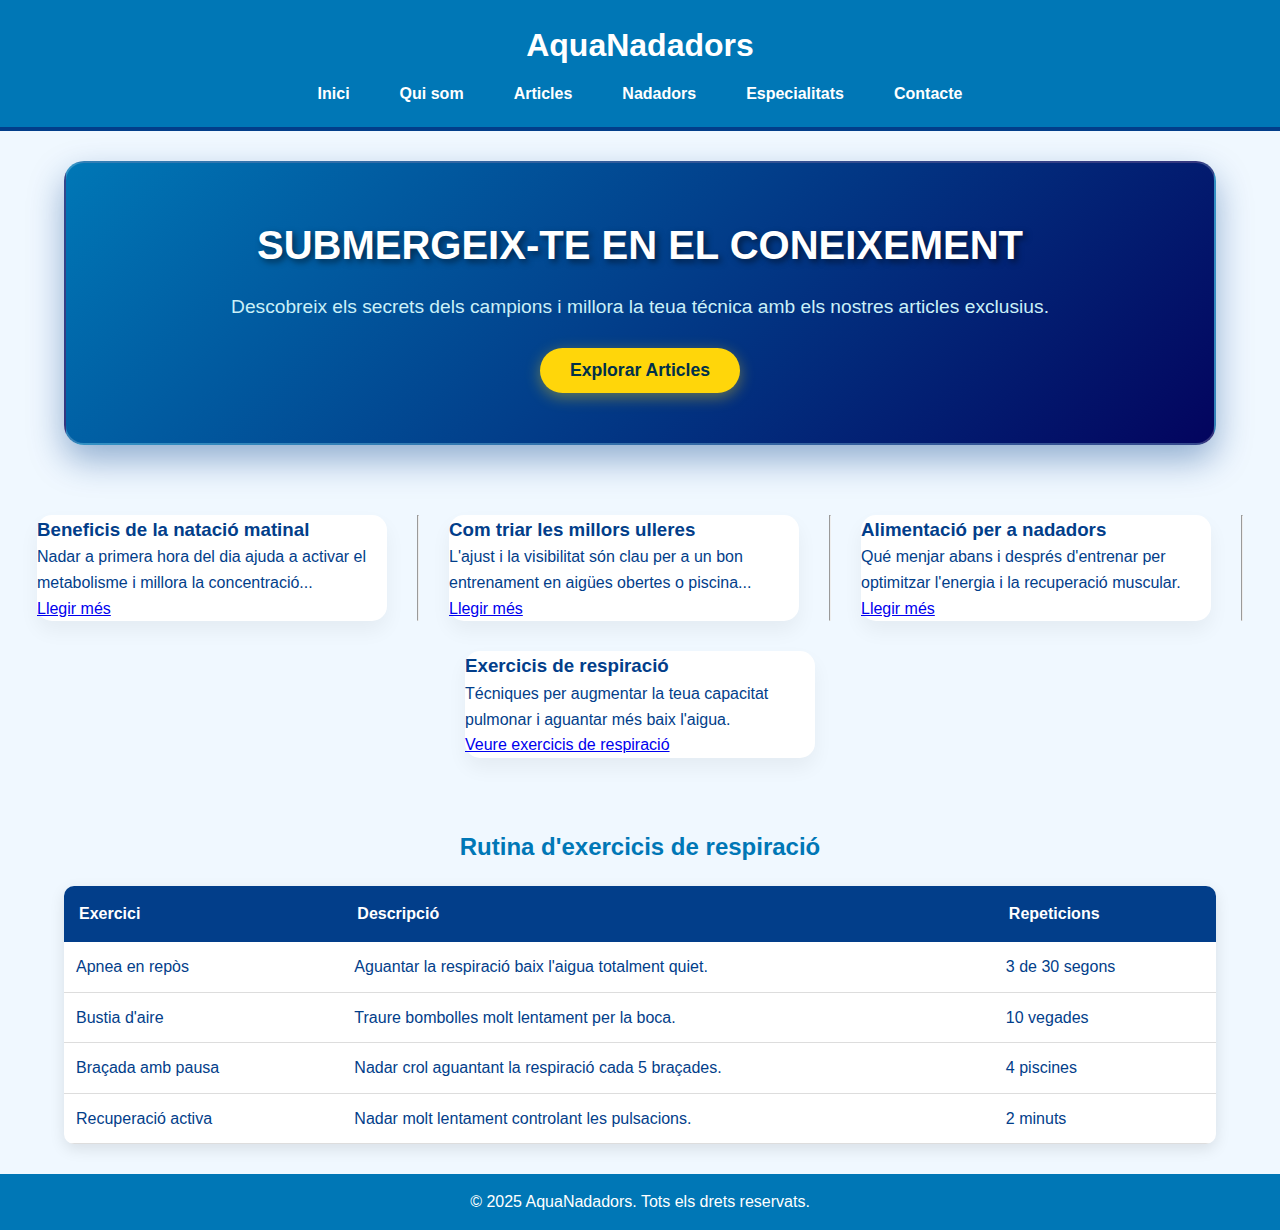
<file: html/articles.html>
<!DOCTYPE html>
<html lang="ca">
<head>
  <meta charset="utf-8">
  <title>Pàgina Articles - AquaNadadors</title>
  <meta name="author" content="Rocio Albelda i Pau Canet">
  <meta name="description" content="Club de nataci&oacute; AquaNadadors">
  <link rel="stylesheet" href="../css/articles.css"> 
  <link rel="icon" href="../images/imagenFavicon.jpg">
</head>
<body>

  <!-- Titol -->
  <header>
    <h1>AquaNadadors</h1>
    <nav>
      <ul>
        <li><a href="index.html">Inici</a></li>
        <li><a href="quisom.html">Qui som</a></li>
        <li><a href="articles.html">Articles</a></li>
        <li><a href="nadadors.html">Nadadors</a></li>
        <li><a href="especialitats.html">Especialitats</a></li>
        <li><a href="contacte.html">Contacte</a></li>
      </ul>
    </nav>
  </header>

  <main>
    <div id="articlers_prin">
      <div class="banner">
        <h2>Submergeix-te en el Coneixement</h2>
        <p>Descobreix els secrets dels campions i millora la teua t&eacute;cnica amb els nostres articles exclusius.</p>
        <button class="boto-banner"><a href="articles.html#llista-articles"></a>Explorar Articles</button>
      </div>

      <section class="llista-articles">
        <article class="carta-articles">
          <div class="carta-article">
            <h3>Beneficis de la nataci&oacute; matinal</h3>
            <p>Nadar a primera hora del dia ajuda a activar el metabolisme i millora la concentraci&oacute;...</p>
            <a href="https://caneth2o.com/beneficis-de-la-natacio-per-a-la-salut-fisica-i-mental/" class="link_noticia">Llegir més</a>
          </div>
        </article>
<hr>
        <article class="carta-articles">
          <div class="carta-article">
            <h3>Com triar les millors ulleres</h3>
            <p>L'ajust i la visibilitat s&oacute;n clau per a un bon entrenament en aigües obertes o piscina...</p>
            <a href="https://fashionhub-ca.decorexpro.com/bassejn/ochki/#google_vignette" class="link_noticia">Llegir més</a>
          </div>
        </article>
<hr>
        <article class="carta-articles">
          <div class="carta-article">
              <h3>Alimentaci&oacute; per a nadadors</h3>
              <p>Qu&eacute; menjar abans i despr&eacute;s d'entrenar per optimitzar l'energia i la recuperaci&oacute; muscular.</p>
              <a href="https://www.nutriumpfg.com/blog-nutricion/dietas-saludables/dieta-para-nadadores/" class="link_noticia">Llegir més</a>
          </div>
        </article>
<hr>
        <article class="carta-articles">
          <div class="carta-article">
              <h3>Exercicis de respiraci&oacute;</h3>
              <p>T&eacute;cniques per augmentar la teua capacitat pulmonar i aguantar m&eacute;s baix l'aigua.</p>
              <a href="#taula-exercicis" class="link_noticia">Veure exercicis de respiraci&oacute;</a>
          </div>
      </section>

      <h2 id="taula-exercicis" class="titulo-tabla">Rutina d'exercicis de respiraci&oacute;</h2>
      <table class="tabla-articulos">
        <tr>
            <th>Exercici</th>
            <th>Descripci&oacute;</th>
            <th>Repeticions</th>
        </tr>
        <tr>
            <td>Apnea en repòs</td>
            <td>Aguantar la respiraci&oacute; baix l'aigua totalment quiet.</td>
            <td>3 de 30 segons</td>
        </tr>
        <tr>
            <td>Bustia d'aire</td>
            <td>Traure bombolles molt lentament per la boca.</td>
            <td>10 vegades</td>
        </tr>
        <tr>
            <td>Braçada amb pausa</td>
            <td>Nadar crol aguantant la respiraci&oacute; cada 5 braçades.</td>
            <td>4 piscines</td>
        </tr>
        <tr>
            <td>Recuperaci&oacute; activa</td>
            <td>Nadar molt lentament controlant les pulsacions.</td>
            <td>2 minuts</td>
        </tr>
      </table>
      </div>
  </main>

<footer>
    <p>&copy; 2025 AquaNadadors. Tots els drets reservats.</p>
</footer>

</body>
</html>
</file>
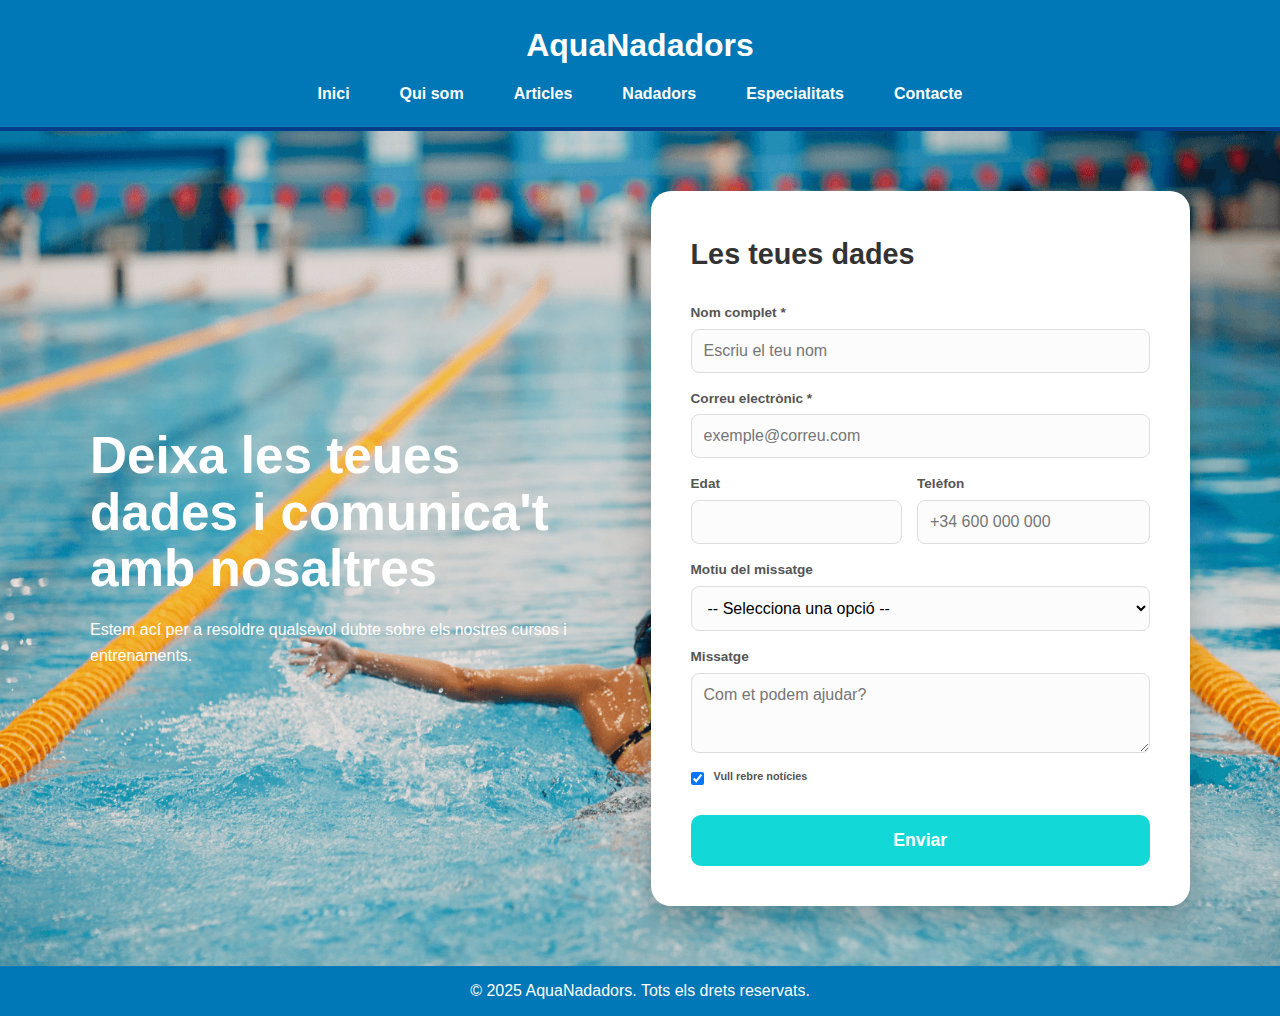
<file: html/contacte.html>
<!DOCTYPE html>
<html lang="ca">
<head>
  <meta charset="utf-8">
  <title>Pàgina Contacte - AquaNadadors</title>
  <meta name="author" content="Rocio Albelda i Pau Canet">
  <meta name="description" content="Club de natació AquaNadadors">
  <link rel="stylesheet" href="../css/contacte.css"> 
  <link rel="icon" href="../images/imagenFavicon.jpg">
</head>
<body>

  <body>
      <!-- Titol -->
  <header>
    <h1>AquaNadadors</h1>
    <nav>
      <ul>
        <li><a href="index.html">Inici</a></li>
        <li><a href="quisom.html">Qui som</a></li>
        <li><a href="articles.html">Articles</a></li>
        <li><a href="nadadors.html">Nadadors</a></li>
        <li><a href="especialitats.html">Especialitats</a></li>
        <li><a href="contacte.html">Contacte</a></li>
      </ul>
    </nav>
  </header>

  <!-- Contingut principal -->
    <main class="seccio-contacte">
    <div class="seccio-principal">
        <div class="contingut">
            <div class="text">
              <h2>Deixa les teues dades i comunica't amb nosaltres</h2>
              <p>Estem ací per a resoldre qualsevol dubte sobre els nostres cursos i entrenaments.</p>
            </div>
          <div class="nombre-formulari">
            <form action="#" method="post">
              <h3>Les teues dades</h3>
                    
          <div class="camps">
              <label for="nom">Nom complet *</label>
              <input type="text" id="nom" name="nom" placeholder="Escriu el teu nom" required>
          </div>

          <div class="camps">
              <label for="email">Correu electrònic *</label>
              <input type="email" id="email" name="email" placeholder="exemple@correu.com" required>
          </div>

          <div class="camp-edad">
              <div class="camps">
                  <label for="edat">Edat</label>
                  <input type="number" id="edat" name="edat" min="0" max="120">
              </div>
          <div class="camps">
              <label for="telefon">Telèfon</label>
                <input type="tel" id="telefon" name="telefon" placeholder="+34 600 000 000">
          </div>
        </div>

          <div class="camps">
            <label for="motiu">Motiu del missatge</label>
              <select id="motiu" name="motiu" required>
                  <option value="">-- Selecciona una opció --</option>
                  <option value="informacio">Informació general</option>
                  <option value="suport">Suport tècnic</option>
              </select>
          </div>

          <div class="camps">
              <label for="missatge">Missatge</label>
              <textarea id="missatge" name="missatge" rows="3" placeholder="Com et podem ajudar?" required></textarea>
          </div>

          <div class="checkbox">
              <input type="checkbox" id="subscripcio" name="subscripcio" checked>
              <label for="subscripcio">Vull rebre not&iacute;cies </label>
          </div>
            <button type="submit" class="boto-enviar">Enviar</button>
            <input type="hidden" name="formulari" value="contacte">
              </form>
            </div>
          </div>
    </div>
    </main>
    
    <!-- Peu de pagina -->
    <footer>
      <p>&copy; 2025 AquaNadadors. Tots els drets reservats.</p>
    </footer>
  </body>
</html>
</file>
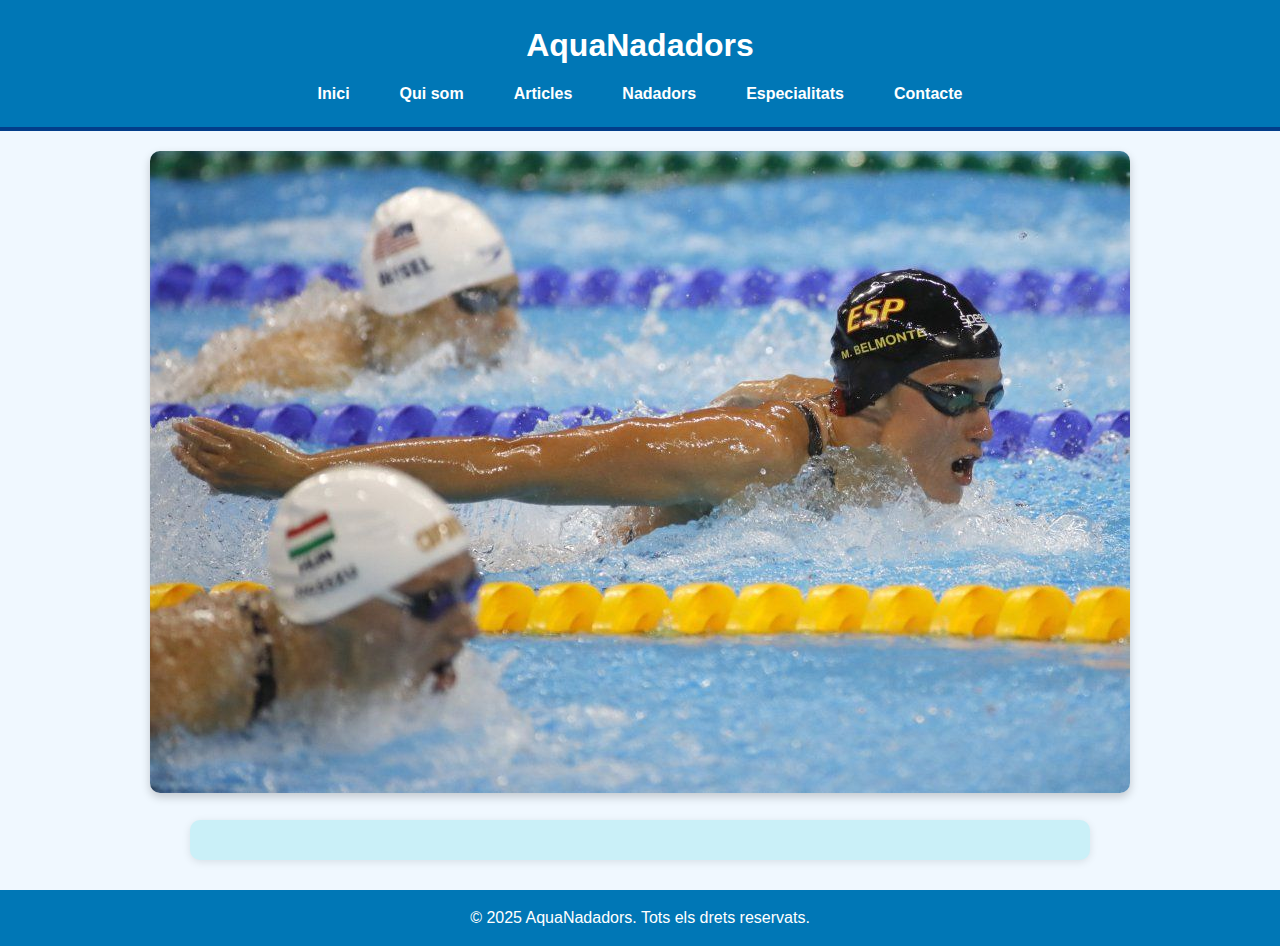
<file: html/especialitats.html>
<!DOCTYPE html>
<html lang="ca">
<head>
  <meta charset="utf-8">
  <title>Pàgina Principal - AquaNadadors</title>
  <meta name="author" content="Rocío Albelda">
  <meta name="description" content="Club de natació AquaNadadors">
  <link rel="stylesheet" href="../css/estils.css"> 
  <link rel="icon" href="../images/imagenFavicon.jpg">
</head>
<body>

  <!-- Titol -->
  <header>
    <h1>AquaNadadors</h1>
    <nav>
      <ul>
        <li><a href="index.html">Inici</a></li>
        <li><a href="quisom.html">Qui som</a></li>
        <li><a href="articles.html">Articles</a></li>
        <li><a href="nadadors.html">Nadadors</a></li>
        <li><a href="especialitats.html">Especialitats</a></li>
        <li><a href="contacte.html">Contacte</a></li>
      </ul>
    </nav>
  </header>

  <!-- Imatge principal -->
  <section id="imagen-principal">
    <img src="../images/imagenprincipal.png" alt="Imagen principal de AquaNadadors">
  </section>

  <!-- Contingut principal -->
  <main>
    <div id="principal">
     
    </div>
  </main>

  <!-- Peu de pagina -->
  <footer>
    <p>&copy; 2025 AquaNadadors. Tots els drets reservats.</p>
  </footer>

  </body>
</html>
</file>
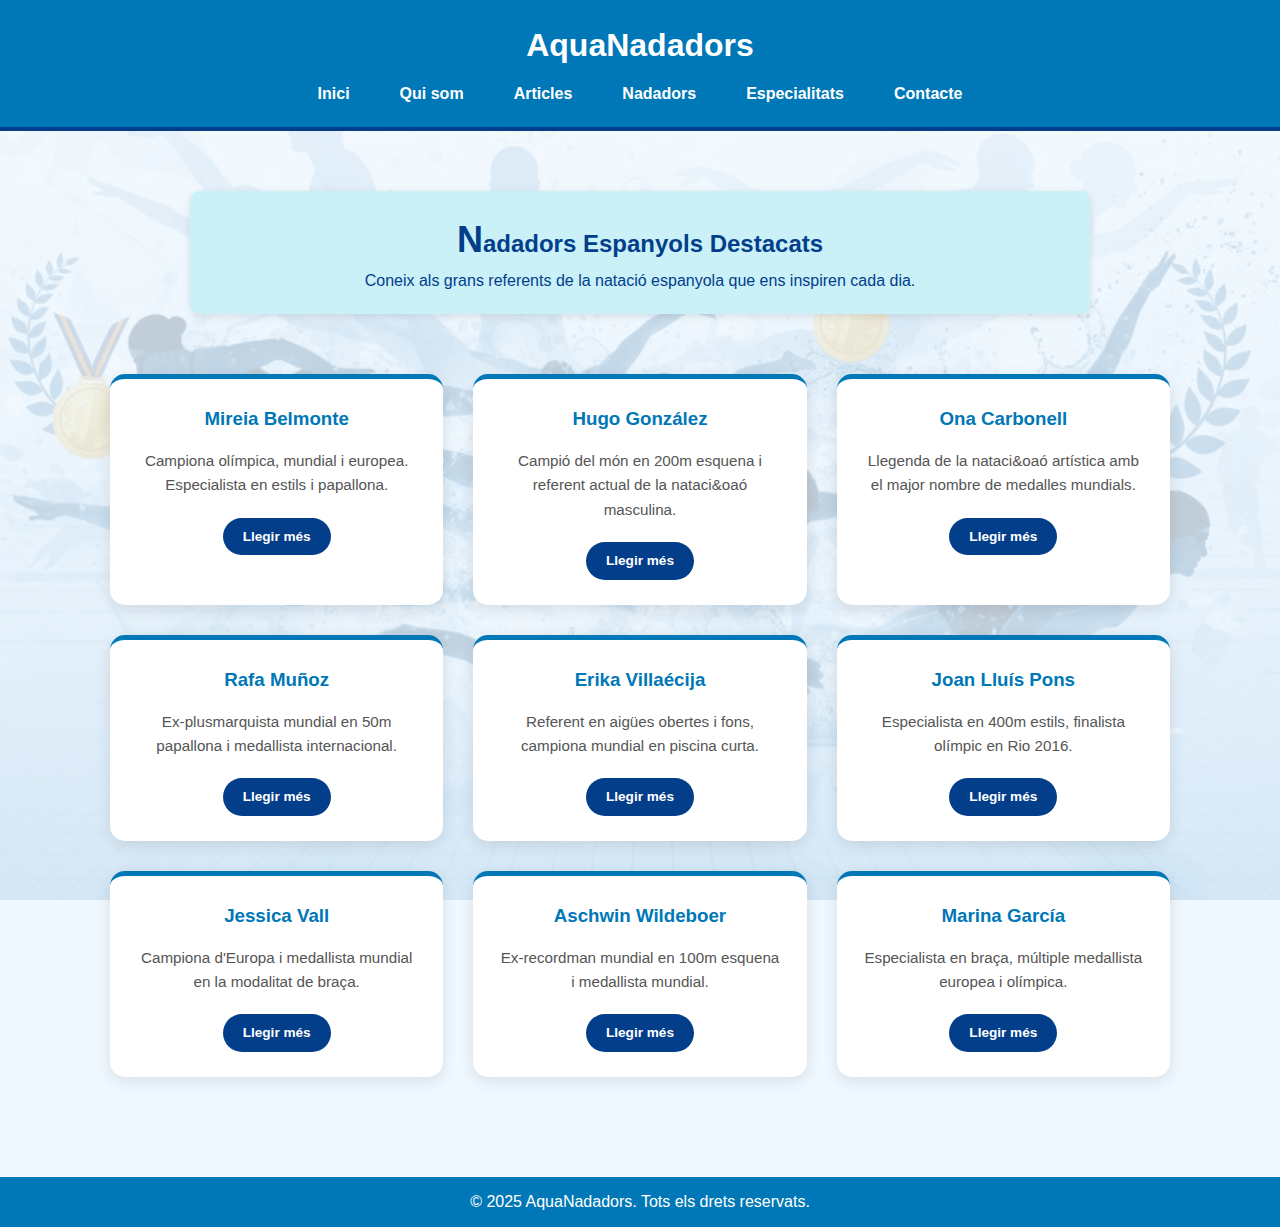
<file: html/nadadors.html>
<!DOCTYPE html>
<html lang="ca">
<head>
  <meta charset="utf-8">
  <title>Pàgina Nadadors - AquaNadadors</title>
  <meta name="author" content="Rocio Albelda i Pau Canet">
  <meta name="description" content="Club de nataci&oa&oacute; AquaNadadors">
  <link rel="stylesheet" href="../css/nadadors.css"> 
  <link rel="icon" href="../images/imagenFavicon.jpg">
</head>
<body>

  <!-- Titol -->
  <header>
    <h1>AquaNadadors</h1>
    <nav>
      <ul>
        <li><a href="index.html">Inici</a></li>
        <li><a href="quisom.html">Qui som</a></li>
        <li><a href="articles.html">Articles</a></li>
        <li><a href="nadadors.html">Nadadors</a></li>
        <li><a href="especialitats.html">Especialitats</a></li>
        <li><a href="contacte.html">Contacte</a></li>
      </ul>
    </nav>
  </header>

  <!-- Contingut principal -->
  <main class="fondo-nadadors">
    <div id="principal">
      <h2>Nadadors Espanyols Destacats</h2>
      <p>Coneix als grans referents de la nataci&oacute; espanyola que ens inspiren cada dia.</p>
    </div>

    <section class="contenedor-nadadors">
      <article class="nadadors">
        <h3>Mireia Belmonte</h3>
        <p>Campiona olímpica, mundial i europea. Especialista en estils i papallona.</p>
        <a href="https://ca.wikipedia.org/wiki/Mireia_Belmonte_i_Garc%C3%ADa" target="_blank" class="boto-wiki">Llegir m&eacute;s</a>
      </article>

      <article class="nadadors">
        <h3>Hugo Gonz&aacute;lez</h3>
        <p>Campi&oacute; del m&oacute;n en 200m esquena i referent actual de la nataci&oa&oacute; masculina.</p>
        <a href="https://es.wikipedia.org/wiki/Hugo_Gonz%C3%A1lez_de_Oliveira" target="_blank" class="boto-wiki">Llegir m&eacute;s</a>
      </article>

      <article class="nadadors">
        <h3>Ona Carbonell</h3>
        <p>Llegenda de la nataci&oa&oacute; artística amb el major nombre de medalles mundials.</p>
        <a href="https://ca.wikipedia.org/wiki/Ona_Carbonell_i_Ballestero" target="_blank" class="boto-wiki">Llegir m&eacute;s</a>
      </article>

      <article class="nadadors">
        <h3>Rafa Muñoz</h3>
        <p>Ex-plusmarquista mundial en 50m papallona i medallista internacional.</p>
        <a href="https://es.wikipedia.org/wiki/Rafael_Mu%C3%B1oz_P%C3%A9rez" target="_blank" class="boto-wiki">Llegir m&eacute;s</a>
      </article>

      <article class="nadadors">
        <h3>Erika Villa&eacute;cija</h3>
        <p>Referent en aigües obertes i fons, campiona mundial en piscina curta.</p>
        <a href="https://ca.wikipedia.org/wiki/Erika_Villa%C3%A9cija_i_Garc%C3%ADa" target="_blank" class="boto-wiki">Llegir m&eacute;s</a>
      </article>

      <article class="nadadors">
        <h3>Joan Lluís Pons</h3>
        <p>Especialista en 400m estils, finalista olímpic en Rio 2016.</p>
        <a href="https://ca.wikipedia.org/wiki/Joan_Llu%C3%ADs_Pons_Ramon" target="_blank" class="boto-wiki">Llegir m&eacute;s</a>
      </article>

      <article class="nadadors">
        <h3>Jessica Vall</h3>
        <p>Campiona d'Europa i medallista mundial en la modalitat de braça.</p>
        <a href="https://ca.wikipedia.org/wiki/Jessica_Vall_i_Montero" target="_blank" class="boto-wiki">Llegir m&eacute;s</a>
        </article>

      <article class="nadadors">
        <h3>Aschwin Wildeboer</h3>
        <p>Ex-recordman mundial en 100m esquena i medallista mundial.</p>
        <a href="https://ca.wikipedia.org/wiki/Aschwin_Wildeboer_i_Faber" target="_blank" class="boto-wiki">Llegir m&eacute;s</a>
      </article>

      <article class="nadadors">
        <h3>Marina García</h3>
        <p>Especialista en braça, múltiple medallista europea i olímpica.</p>
        <a href="https://ca.wikipedia.org/wiki/Marina_Garc%C3%ADa_i_Urzaiz" target="_blank" class="boto-wiki">Llegir m&eacute;s</a>
      </article>
    </section>
</main>

  <!-- Peu de pagina -->
  <footer>
    <p>&copy; 2025 AquaNadadors. Tots els drets reservats.</p>
  </footer>
  </body>
</html>
</file>
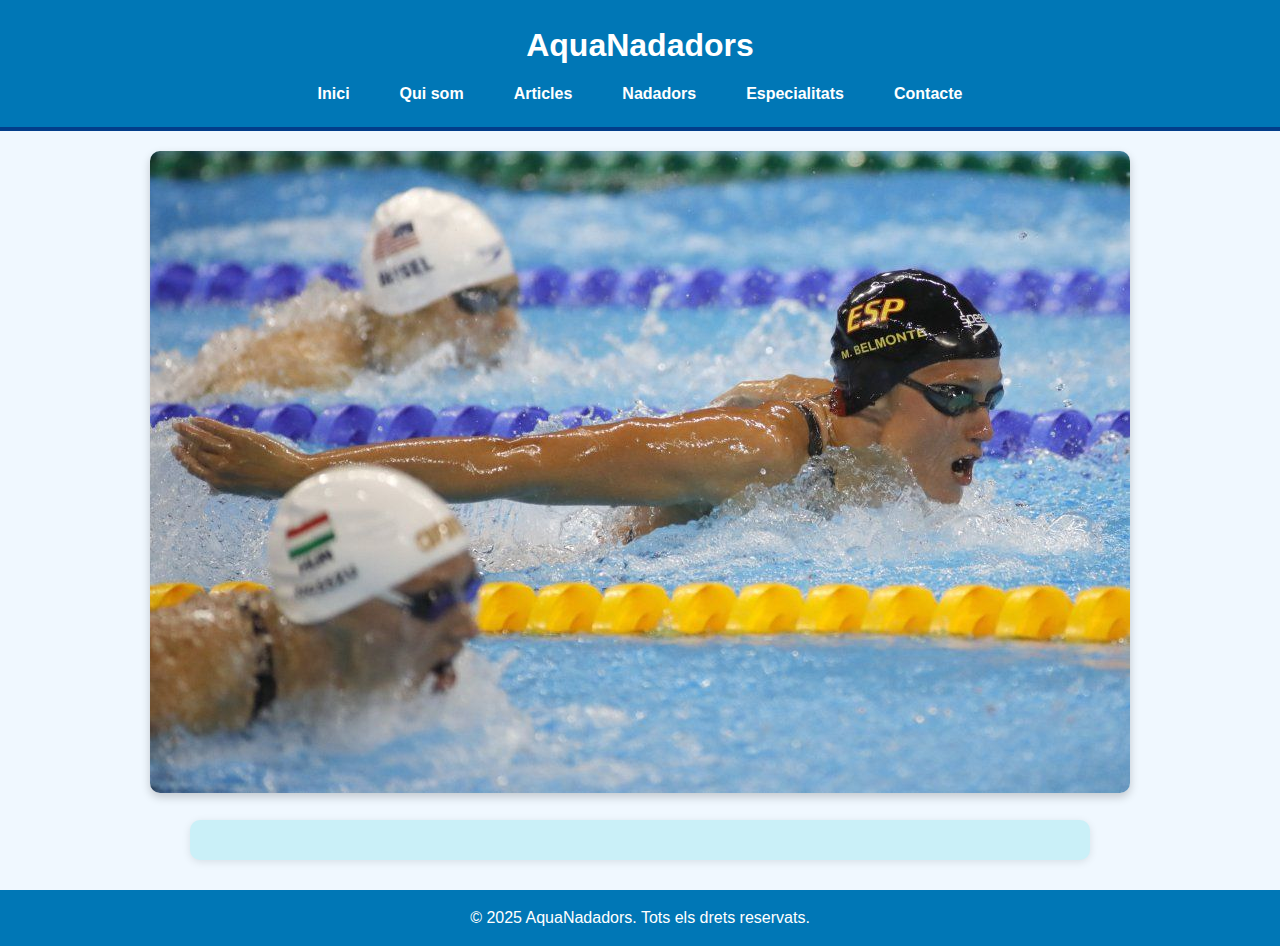
<file: html/quisom.html>
<!DOCTYPE html>
<html lang="ca">
<head>
  <meta charset="utf-8">
  <title>Pàgina Principal - AquaNadadors</title>
  <meta name="author" content="Rocío Albelda">
  <meta name="description" content="Club de natació AquaNadadors">
  <link rel="stylesheet" href="../css/estils.css"> 
  <link rel="icon" href="../images/imagenFavicon.jpg">
</head>
<body>

  <!-- Titol -->
  <header>
    <h1>AquaNadadors</h1>
    <nav>
      <ul>
        <li><a href="index.html">Inici</a></li>
        <li><a href="quisom.html">Qui som</a></li>
        <li><a href="articles.html">Articles</a></li>
        <li><a href="nadadors.html">Nadadors</a></li>
        <li><a href="especialitats.html">Especialitats</a></li>
        <li><a href="contacte.html">Contacte</a></li>
      </ul>
    </nav>
  </header>

  <!-- Imatge principal -->
  <section id="imagen-principal">
    <img src="../images/imagenprincipal.png" alt="Imagen principal de AquaNadadors">
  </section>

  <!-- Contingut principal -->
  <main>
    <div id="principal">
      
    </div>
  </main>

  <!-- Peu de pagina -->
  <footer>
    <p>&copy; 2025 AquaNadadors. Tots els drets reservats.</p>
  </footer>

  </body>
</html>
</file>
<file: css/articles.css>
/*@font-face */
@font-face {
    font-family: 'Roboto-Regular';
    src: url('../fonts_pagina/Roboto-Regular.ttf');
}

/* Configuracio de la pagina i el body */
* {
  margin: 0;
  padding: 0;
  box-sizing: border-box;
  font-family: Arial, sans-serif;
}

body{
  font-family: 'Roboto-Regular';
  background-color: #f0f8ff;
  color: #023e8a;
  line-height: 1.6;
}


/* Titol */
header {
  background-color: #0077b6;
  color: white;
  padding: 20px;
  text-align: center;
  border-bottom: 4px solid #023e8a;
}

header h1 {
  margin-bottom: 10px;
}

/* Navegacio/menu */
nav ul {
  list-style: none;
  display: flex;
  justify-content: center;
  gap: 20px;
}

nav ul li a {
  text-decoration: none;
  color: white;
  font-weight: bold;
  padding: 8px 15px;
  border-radius: 5px;
  transition: background-color 0.3s;
}

nav ul li a:hover {
  background-color: #023e8a;
  color: #ffd60a;
}

/*ajustes articles_prin*/
#articles_prin {
  max-width: 1000px;
  margin: 40px auto;
  padding: 30px;
  background-color: white;
  border-radius: 15px;
  box-shadow: 0 10px 25px rgba(0,0,0,0.1);
  text-align: center;
}

/*ajustes lista de articulos*/
.llista-articles {
  display: flex;
  flex-wrap: wrap;
  justify-content: center;
  gap: 30px;
  margin-top: 50px;
  padding: 20px;
}

.carta-articles {
  background-color: #ffffff;
  width: 350px;
  padding: 0;
  border-radius: 15px;
  box-shadow: 0 10px 20px rgba(0,0,0,0.05);
  display: flex;
  flex-direction: column;
  text-align: left;
  transition: transform 0.3s ease, box-shadow 0.3s ease; 
}

.carta-articles:hover {
  transform: translateY(-10px); 
  box-shadow: 0 15px 30px rgba(2, 62, 138, 0.2);
}

.carta-articles:hover h3 {
  color: #00b4d8;
}

/* ajustes banner*/
.banner {
  width: 90%;
  background: linear-gradient(135deg, #0077b6 0%, #023e8a 50%, #03045e 100%); 
  border-radius: 20px; 
  box-shadow: 0 15px 35px rgba(2, 62, 138, 0.4); 
  padding: 50px 30px;
  margin: 30px auto;
  color: #ffffff;
  text-align: center;
  border: 2px solid rgba(255, 255, 255, 0.2);
}

.banner h2 {
  text-shadow: 3px 3px 6px rgba(0, 0, 0, 0.5); 
  font-size: 2.5em;
  margin-bottom: 15px;
  text-transform: uppercase;
}

.banner p {
  font-size: 1.2em;
  margin-bottom: 25px;
  color: #caf0f8; 
}

.boto-banner {
  background-color: #ffd60a;
  color: #003049;
  border: none;
  padding: 12px 30px;
  font-size: 1.1em;
  font-weight: bold;
  border-radius: 50px; 
  box-shadow: 0 4px 15px rgba(255, 214, 10, 0.4); 
  cursor: pointer;
}

/*ajustes tabla*/
.titulo-tabla {
  font-weight: bold;
  text-align: center;
  margin-top: 50px;
  color: #0077b6;
}

.tabla-articulos {
  width: 90%;
  margin: 20px auto;
  border-collapse: collapse; 
  background-color: white;
  box-shadow: 0 5px 15px rgba(0,0,0,0.1);
  border-radius: 10px;
  overflow: hidden;
}

.tabla-articulos th {
  background-color: #023e8a;
  color: white;
  padding: 15px;
  text-align: left;
}

.tabla-articulos td {
  padding: 12px;
  border-bottom: 1px solid #ddd;
}

.tabla-articulos tr:hover {
  background-color: #caf0f8;
  transition: background-color 0.3s ease;
}

/* Peu */
footer {
  background-color: #0077b6;
  color: white;
  text-align: center;
  padding: 15px 0;
  margin-top: 30px;
}
</file>
<file: css/contacte.css>
@font-face{
  font-family: 'Roboto-Regular';;
  src: url('../fonts_pagina/Roboto-Regular.ttf');
}

/* Configuracio de la pagina i el body */
* {
  margin: 0;
  padding: 0;
  box-sizing: border-box;
  font-family: Arial, sans-serif;
}

body{
  font-family: 'Roboto-Regular';
  background-color: #f0f8ff;
  color: #023e8a;
  line-height: 1.6;
}

/* Titol */
header {
  background-color: #0077b6;
  color: white;
  padding: 20px;
  text-align: center;
  border-bottom: 4px solid #023e8a;
}

header h1 {
  margin-bottom: 10px;
}

/* Navegacio/menu */
nav ul {
  list-style: none;
  display: flex;
  justify-content: center;
  gap: 20px;
}

nav ul li a {
  text-decoration: none;
  color: white;
  font-weight: bold;
  padding: 8px 15px;
  border-radius: 5px;
  transition: background-color 0.3s;
}

nav ul li a:hover {
  background-color: #023e8a;
  color: #ffd60a;
}

/* ajustes imagen de fondo */
.seccio-contacte {
  min-height: 85vh;
  background-image: url('../images/imagen_formulario.webp');
  background-size: cover;
  background-position: center;
  display: flex;
}

.seccio-principal {
  flex: 1;
  padding: 60px 20px;
  display: flex;
  justify-content: center;
  align-items: center;
}

.contingut {
  max-width: 1100px;
  width: 100%;
  display: flex;
  gap: 50px;
  align-items: center;
}

/* ajustes texto izquierda*/
.text {
  flex: 1;
  color: white;
}

.text h2 {
  font-size: 3.2em;
  line-height: 1.1;
  margin-bottom: 20px;
  text-transform: none;
}

/* ajustes formulario */
.nombre-formulari {
  flex: 0.9;
  background-color: white;
  padding: 40px;
  border-radius: 20px;
  box-shadow: 0 15px 30px rgba(0,0,0,0.2);
}

.nombre-formulari h3 {
  font-size: 1.8em;
  margin-bottom: 25px;
  color: #333;
}

/*ajustes acmpos formulario*/
.camps {
  margin-bottom: 15px;
  display: flex;
  flex-direction: column;
}

.camp-edad {
  display: flex;
  gap: 15px;
}

.camp-edad .camps { 
  flex: 1; 
}

label {
  font-weight: bold;
  font-size: 0.85em;
  margin-bottom: 5px;
  color: #555;
}

input[type="text"], input[type="email"], input[type="number"], 
input[type="tel"], select, textarea {
  padding: 12px;
  border: 1px solid #ddd;
  border-radius: 8px;
  background-color: #fcfcfc;
  font-size: 1em;
}

/*ajustes boton enviar*/
.boto-enviar {
  width: 100%;
  padding: 15px;
  background-color: #13d8d8;
  color: white;
  border: none;
  border-radius: 10px;
  font-weight: bold;
  font-size: 1.1em;
  cursor: pointer;
  margin-top: 10px;
}

.boto-enviar:hover {
  background-color: #081964;
  box-shadow: 0 5px 15px rgba(230, 138, 29, 0.4);
}

.checkbox {
  display: flex;
  align-items: center;
  gap: 10px;
  font-size: 0.8em;
  margin: 15px 0;
}

/* Peu */
footer {
  background-color: #0077b6;
  color: white;
  text-align: center;
  padding: 12px;
}
</file>
<file: css/estils.css>
@font-face{
    font-family: 'Roboto-Regular';;
    src: url('../fonts_pagina/Roboto-Regular.ttf');
}

/* Configuracio de la pagina i el body */
* {
  margin: 0;
  padding: 0;
  box-sizing: border-box;
  font-family: Arial, sans-serif;
}

body{
  font-family: 'Roboto-Regular';
  background-color: #f0f8ff;
  color: #023e8a;
  line-height: 1.6;
}

/* Titol */
header {
  background-color: #0077b6;
  color: white;
  padding: 20px;
  text-align: center;
  border-bottom: 4px solid #023e8a;
}

header h1 {
  margin-bottom: 10px;
}

/* Navegacio/menu */
nav ul {
  list-style: none;
  display: flex;
  justify-content: center;
  gap: 20px;
}

nav ul li a {
  text-decoration: none;
  color: white;
  font-weight: bold;
  padding: 8px 15px;
  border-radius: 5px;
  transition: background-color 0.3s;
}

nav ul li a:hover {
  background-color: #023e8a;
  color: #ffd60a;
}

/* Imagen principal */
#imagen-principal {
  text-align: center;
  margin: 20px 0;
}

#imagen-principal img {
  max-width: 90%;
  height: auto;
  border-radius: 10px;
  box-shadow: 0 4px 10px rgba(0,0,0,0.2);
}

/* Contingut principal */
#principal {
  max-width: 900px;
  margin: 20px auto;
  padding: 20px;
  background-color: #caf0f8;
  border-radius: 10px;
  box-shadow: 0 2px 8px rgba(0,0,0,0.1);
  text-align: center;
}

/*Formulari*/
.formulari {
  display: flex;
  justify-content: center; 
  align-items: center;
}

/* Peu */
footer {
  background-color: #0077b6;
  color: white;
  text-align: center;
  padding: 15px 0;
  margin-top: 30px;
}
</file>
<file: css/nadadors.css>
@font-face{
  font-family: 'Roboto-Regular';;
  src: url('../fonts_pagina/Roboto-Regular.ttf');
}

/* Configuracio de la pagina i el body */
* {
  margin: 0;
  padding: 0;
  box-sizing: border-box;
  font-family: Arial, sans-serif;
}

body{
  font-family: 'Roboto-Regular';
  background-color: #f0f8ff;
  color: #023e8a;
  line-height: 1.6;
}

/* Titol */
header {
  background-color: #0077b6;
  color: white;
  padding: 20px;
  text-align: center;
  border-bottom: 4px solid #023e8a;
}

header h1 {
  margin-bottom: 10px;
}

/* Navegacio/menu */
nav ul {
  list-style: none;
  display: flex;
  justify-content: center;
  gap: 20px;
}

nav ul li a {
  text-decoration: none;
  color: white;
  font-weight: bold;
  padding: 8px 15px;
  border-radius: 5px;
  transition: background-color 0.3s;
}

nav ul li a:hover {
  background-color: #023e8a;
  color: #ffd60a;
}

/*ajustes texto*/
#principal {
  max-width: 900px;
  margin: 20px auto;
  padding: 20px;
  background-color: #caf0f8;
  border-radius: 10px;
  box-shadow: 0 2px 8px rgba(0,0,0,0.1);
  text-align: center;
  transition:  background-color 0.3s;
}

#principal h2::first-letter {
  font-size: 1.5em;
  font-weight: bold;
}

#principal:hover{
  background-color: #99c4db;
}


/*ajste fondo nadadores*/
.fondo-nadadors{
  background-image: linear-gradient(rgba(240, 248, 255, 0.8), rgba(240, 248, 255, 0.8)), url('../images/fondo_nadadors.jpg');
  background-size: cover;
  background-position: center;
  background-attachment: fixed;
  padding: 40px 0;
}

/*ajustes contenedor nadadors*/
.contenedor-nadadors {
  display: grid;
  grid-template-columns: repeat(3, 1fr);
  gap: 30px;
  max-width: 1100px;
  margin: 40px auto;
  padding: 20px;
}

/* ajustes nadadors */
.nadadors {
  background-color: white;
  padding: 25px;
  border-radius: 15px;
  text-align: center;
  box-shadow: 0 4px 15px rgba(0,0,0,0.1);
  border-top: 5px solid #0077b6;
  transition: transform 0.3s ease
}

.nadadors:hover {
  transform: translateY(-10px);
  box-shadow: 0 10px 25px rgba(0,0,0,0.2);
}

.nadadors h3 {
  color: #0077b6;
  margin-bottom: 15px;
}

.nadadors p {
  font-size: 0.95em;
  margin-bottom: 20px;
  color: #555;
}

/* Botó cap a Wikipedia */
.boto-wiki {
  display: inline-block;
  text-decoration: none;
  background-color: #023e8a;
  color: white;
  padding: 8px 20px;
  border-radius: 20px;
  font-size: 0.85em;
  font-weight: bold;
  transition: background 0.3s;
}

.boto-wiki:hover {
  background-color: #ffd60a;
  color: #023e8a;
}

/* Peu */
footer {
  background-color: #0077b6;
  color: white;
  text-align: center;
  padding: 12px;
}
</file>
